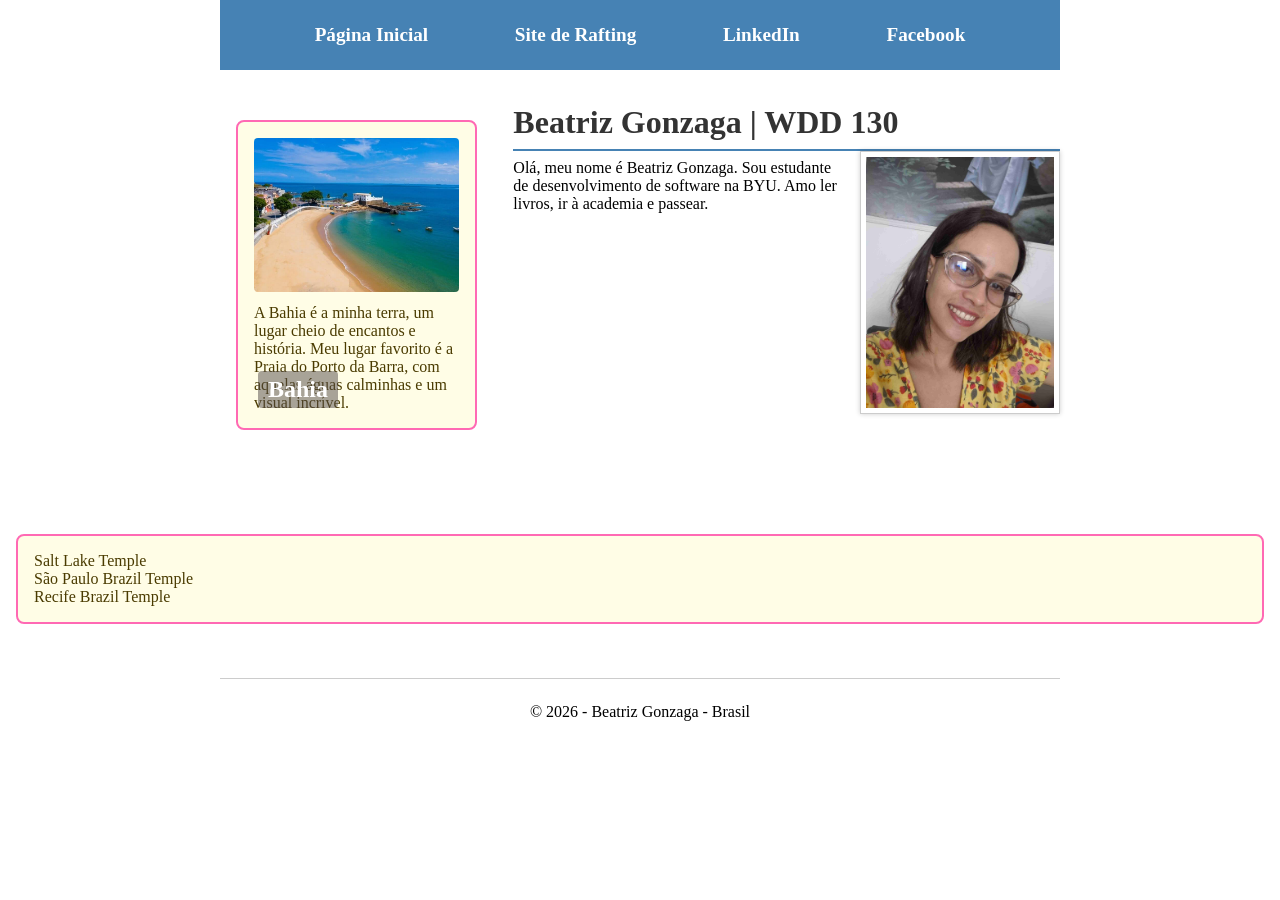
<file: index.html>
<!DOCTYPE html>
<html lang="pt-BR">
<head>
<meta charset="utf-8">
<meta name="viewport" content="width=device-width, initial-scale=1.0">
<title>Beatriz Gonzaga | WDD 130</title>
<meta name="description" content="Página inicial para a matéria Fundamentos da Web da faculdade de Desenvolvimento de Software da BYU.">
<meta name="author" content="Beatriz Gonzaga">
<link rel="stylesheet" href="estilos/estilos.css">
</head>
<body>
<header>
<nav>
<a href="#">Página Inicial</a>
<a href="wwr/">Site de Rafting</a>
<a href="https://www.linkedin.com/in/beatriz-albuquerque-699462261" target="_blank">LinkedIn</a>
<a href="https://www.facebook.com/share/1E5YMbcpBJ/" target="_blank">Facebook</a>
</nav>
</header>
​<div class="grid">
<main>
<h1>Beatriz Gonzaga | WDD 130</h1>
<img src="imagens/perfil.jpg" alt="Olá, meu nome é Beatriz Gonzaga" width="200">
<p>Olá, meu nome é Beatriz Gonzaga. Sou estudante de desenvolvimento de software na BYU. Amo ler livros, ir à academia e passear.</p>
</main>
​<aside class="caixa">
<h2>Bahia</h2>
<img src="imagens/bahia.jpg" alt="Foto do Porto da Barra na Bahia">
<p>A Bahia é a minha terra, um lugar cheio de encantos e história. Meu lugar favorito é a Praia do Porto da Barra, com aquelas águas calminhas e um visual incrível.</p>
</aside>
</div>
​<ul class="caixa">
<li><a href="https://www.churchofjesuschrist.org/temples/details/salt-lake-temple" target="_blank">Salt Lake Temple</a></li>
<li><a href="https://www.churchofjesuschrist.org/temples/details/sao-paulo-brazil-temple" target="_blank">São Paulo Brazil Temple</a></li>
<li><a href="https://www.churchofjesuschrist.org/temples/details/recife-brazil-temple" target="_blank">Recife Brazil Temple</a></li>
</ul>
​<footer>
<p>© 2026 - Beatriz Gonzaga - Brasil</p>
</footer>
</body>
</html>
</file>
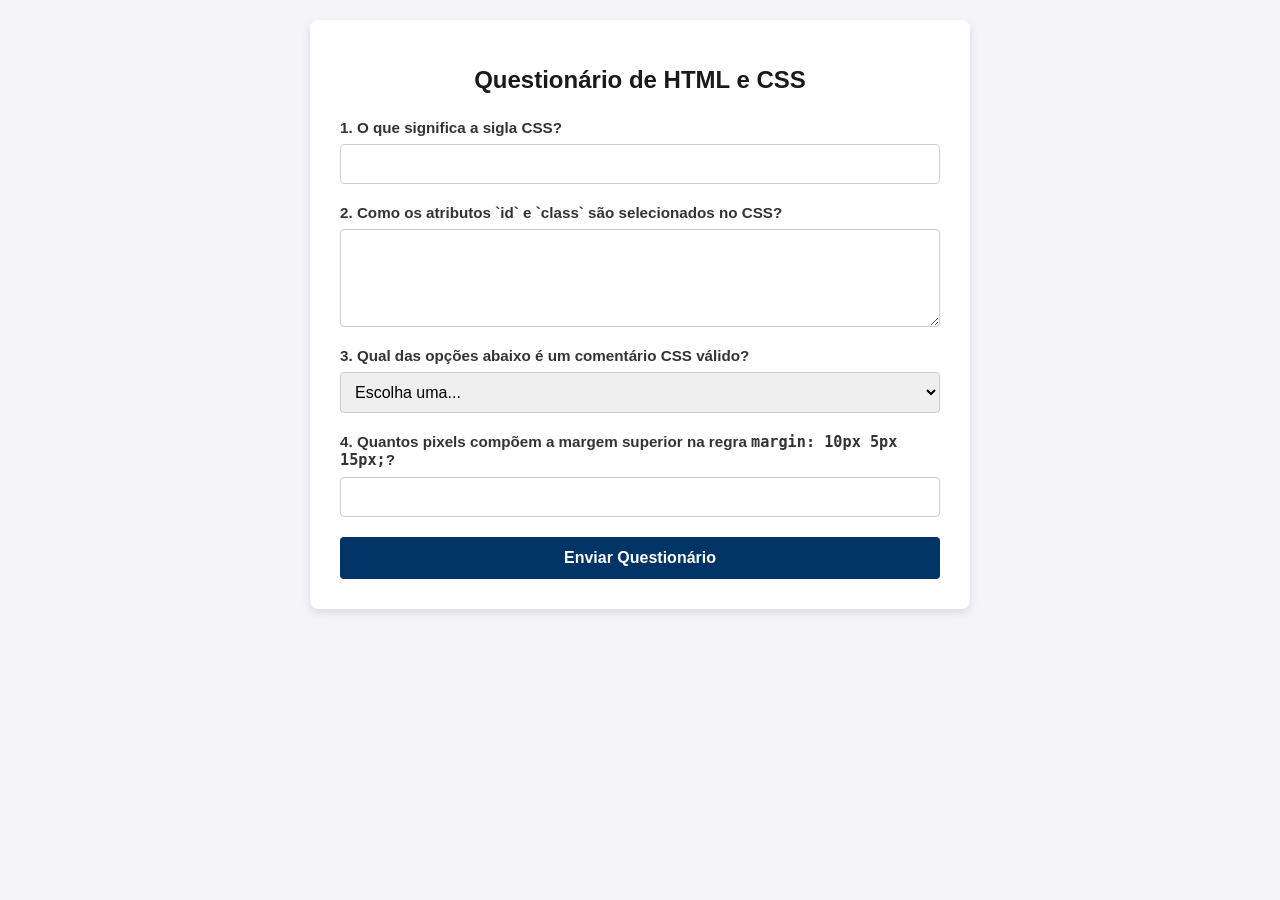
<file: semana05/questionario.html>
<!DOCTYPE html>
<html lang="pt-BR">
<head>
    <meta charset="UTF-8">
    <meta name="viewport" content="width=device-width, initial-scale=1.0">
    <title>Questionário de HTML e CSS</title>
    <link rel="stylesheet" href="questionario.css">
</head>
<body>
    <main>
        <h1>Questionário de HTML e CSS</h1>
        
        <form action="#" method="post">
            <!-- Pergunta 1: Text -->
            <div>
                <label for="q1">1. O que significa a sigla CSS?</label>
                <input type="text" id="q1" name="q1" required>
            </div>

            <!-- Pergunta 2: Textarea -->
            <div>
                <label for="q2">2. Como os atributos `id` e `class` são selecionados no CSS?</label>
                <textarea id="q2" name="q2" rows="4" required></textarea>
            </div>

            <!-- Pergunta 3: Select (Comentário CSS) -->
            <div>
                <label for="q3">3. Qual das opções abaixo é um comentário CSS válido?</label>
                <select id="q3" name="q3" required>
                    <option value="" selected disabled>Escolha uma...</option>
                    <option value="opcao1">&lt;-- Este é um comentário --&gt;</option>
                    <option value="opcao2">/* Este é um comentário */</option>
                    <option value="opcao3">// Este é um comentário</option>
                </select>
            </div>

            <!-- Pergunta 4: Number -->
            <div>
                <label for="q4">4. Quantos pixels compõem a margem superior na regra <code>margin: 10px 5px 15px;</code>?</label>
                <input type="number" id="q4" name="q4" required>
            </div>

            <!-- Botão de Envio -->
            <button type="submit">Enviar Questionário</button>
        </form>
    </main>
</body>
</html>
</file>
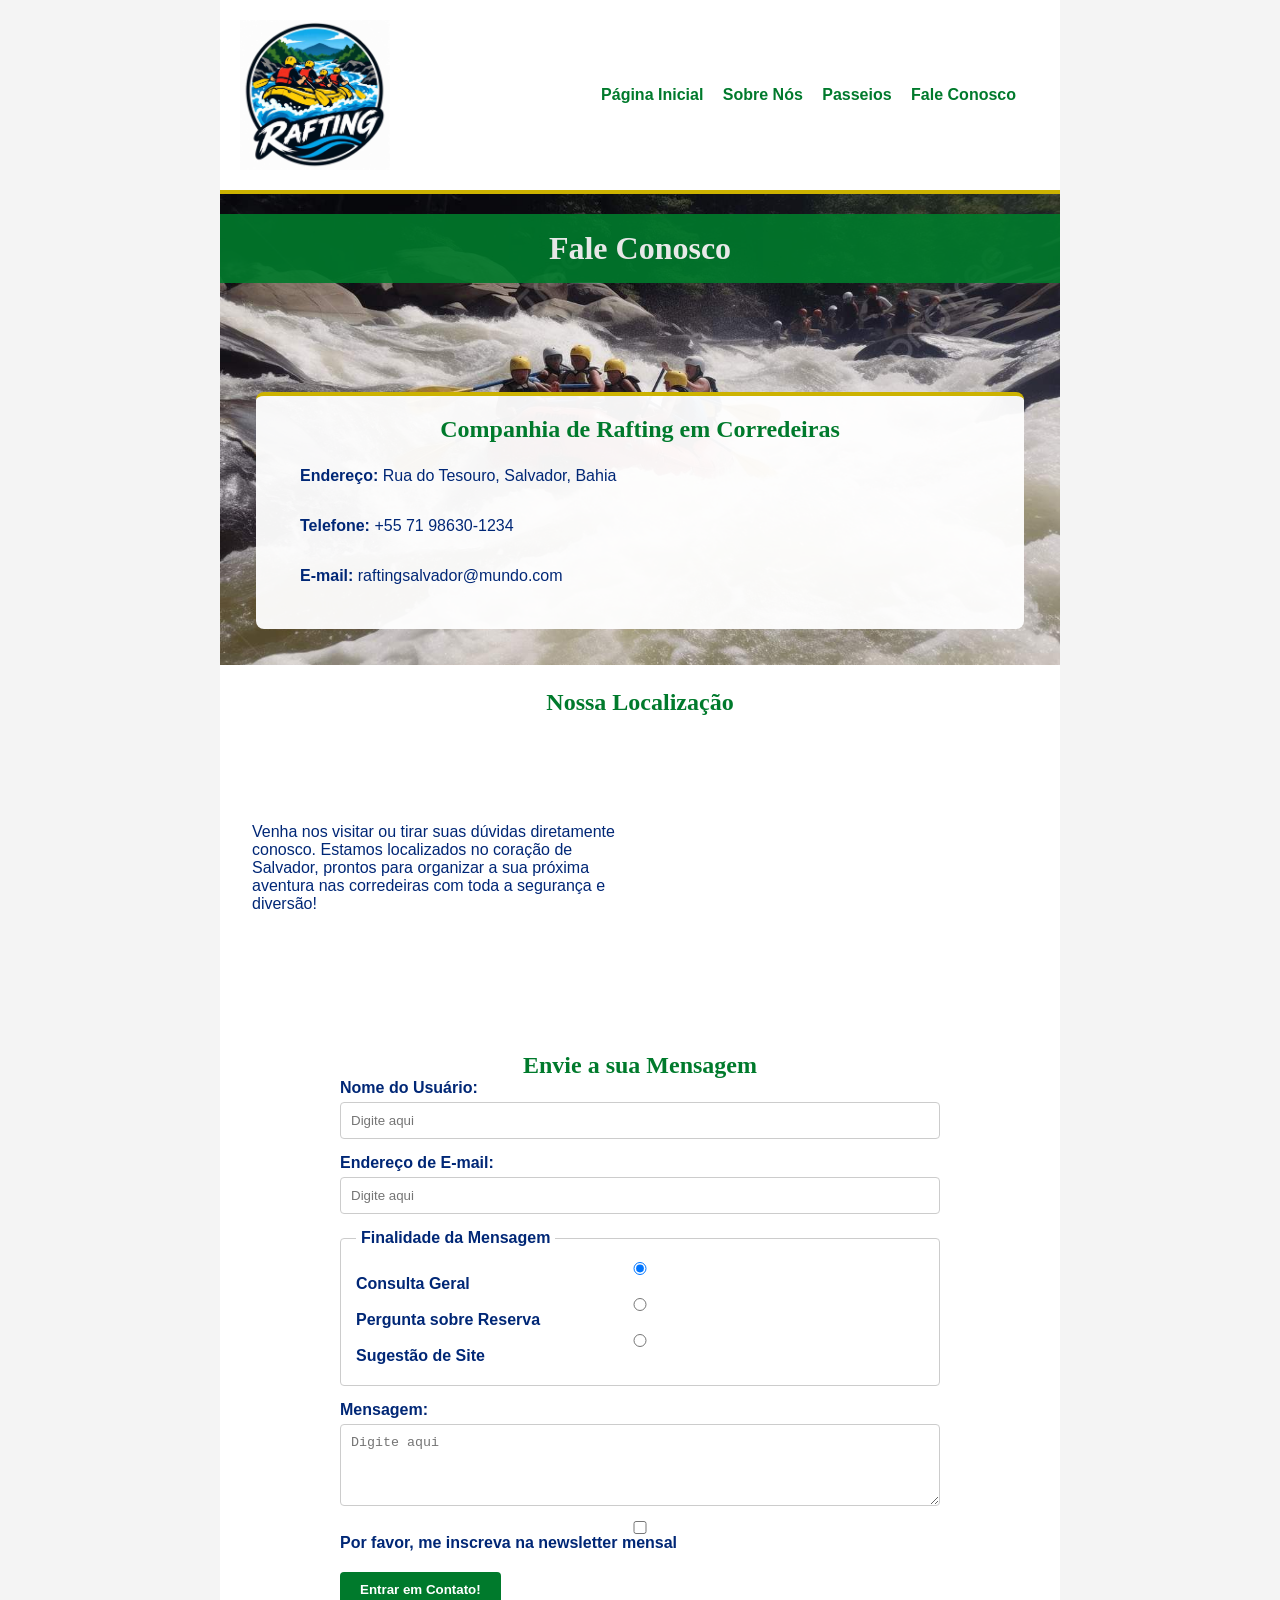
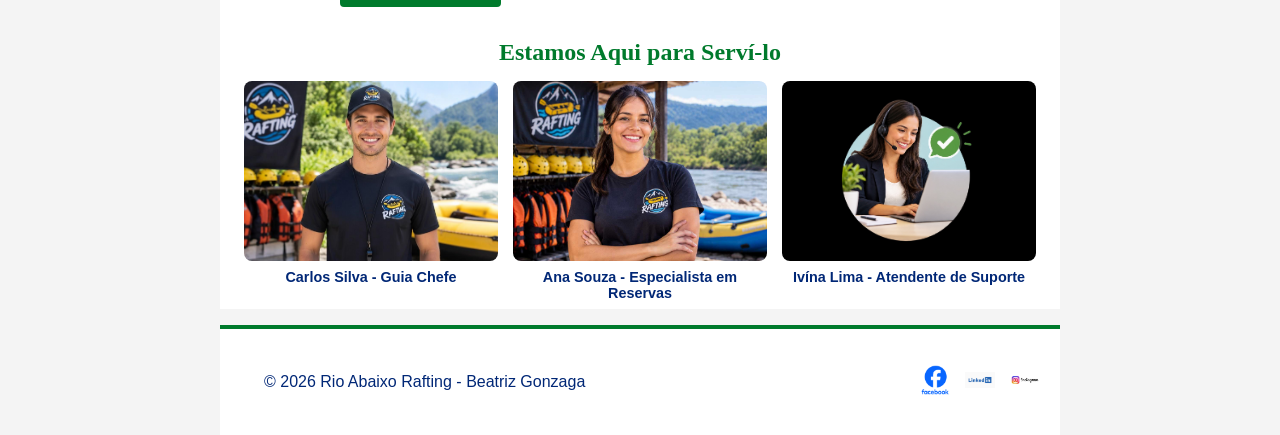
<file: wwr/contato.html>
<!DOCTYPE html>
<html lang="pt-BR">
<head>
    <meta charset="UTF-8">
    <meta name="viewport" content="width=device-width, initial-scale=1.0">
    <meta name="description" content="Página Sobre Nós da empresa de rafting Rio Abaixo Rafting, conheça nossa história, compromisso e aventuras.">
    <meta name="author" content="Beatriz Gonzaga">
    <title>Rio Abaixo Rafting - Fale Conosco</title>
    <link rel="stylesheet" href="estilos/rafting.css">
</head>
<body>

    <header>
        <img src="imagens/logo.jpg" alt="Logotipo Rio Abaixo Rafting">
        <nav>
            <a href="index.html">Página Inicial</a>
            <a href="sobre.html">Sobre Nós</a>
            <a href="passeios.html">Passeios</a>
            <a href="contato.html">Fale Conosco</a>
        </nav>
    </header>

    <main>
        <!-- Bloco Hero com a imagem de fundo e título -->
        <div class="hero">
            <img src="imagens/imagem-fundo.jpg" alt="Equipe de rafting navegando nas corredeiras">
            <h1>Fale Conosco</h1>
            <article>
                <h2>Companhia de Rafting em Corredeiras</h2>
                <p><strong>Endereço:</strong> Rua do Tesouro, Salvador, Bahia</p>
                <p><strong>Telefone:</strong> +55 71 98630-1234</p>
                <p><strong>E-mail:</strong> raftingsalvador@mundo.com</p>
            </article>
        </div>

        <!-- Seção de Localização e o Mapa do Google -->
        <section class="historia">
            <h2>Nossa Localização</h2>
            <div class="historia-grid">
                <p>Venha nos visitar ou tirar suas dúvidas diretamente conosco. Estamos localizados no coração de Salvador, prontos para organizar a sua próxima aventura nas corredeiras com toda a segurança e diversão!</p>
                <div class="map">
                    <iframe src="https://www.google.com/maps/embed?pb=!1m18!1m12!1m3!1d3887.496542731557!2d-38.5283!3d-12.9714!2m3!1f0!2f0!3f0!3m2!1i1024!2i768!4f13.1!3m3!1m2!1s0x0%3A0x0!2zMTLCsDU4JzE3LjEiUyAzOMKwMzEnNDEuOSJX!5e0!3m2!1spt-BR!2sbr!4v1600000000000!5m2!1spt-BR!2sbr" height="300" loading="lazy" title="Mapa da localização da Rio Abaixo Rafting"></iframe>
                </div>
            </div>
        </section>

        <!-- Seção do Formulário de Contato -->
        <section class="aventura">
            <h2>Envie a sua Mensagem</h2>
            <form action="#" method="post" class="form-contato">
                <div>
                    <label for="name">Nome do Usuário:</label>
                    <input type="text" id="name" name="name" required placeholder="Digite aqui">
                </div>

                <div>
                    <label for="email">Endereço de E-mail:</label>
                    <input type="email" id="email" name="email" required placeholder="Digite aqui">
                </div>

                <fieldset class="fieldset-contato">
                    <legend>Finalidade da Mensagem</legend>
                    <div class="radio-grupo">
                        <input type="radio" id="general" name="purpose" value="consulta-geral" checked>
                        <label for="general">Consulta Geral</label>
                    </div>
                    <div class="radio-grupo">
                        <input type="radio" id="reservation" name="purpose" value="pergunta-reserva">
                        <label for="reservation">Pergunta sobre Reserva</label>
                    </div>
                    <div>
                        <input type="radio" id="suggestion" name="purpose" value="sugestao-site">
                        <label for="suggestion">Sugestão de Site</label>
                    </div>
                </fieldset>

                <div>
                    <label for="message">Mensagem:</label>
                    <textarea id="message" name="message" rows="4" required placeholder="Digite aqui"></textarea>
                </div>

                <div class="checkbox-grupo">
                    <input type="checkbox" id="newsletter" name="newsletter">
                    <label for="newsletter">Por favor, me inscreva na newsletter mensal</label>
                </div>

                <button type="submit">Entrar em Contato!</button>
            </form>
        </section>

        <!-- Seção dos Funcionários -->
        <section class="aventura">
            <h2>Estamos Aqui para Serví-lo</h2>
            <div class="galeria-aventura">
                <figure>
                    <img src="imagens/funcionario_homem.jpg" alt="Carlos Silva">
                    <figcaption>Carlos Silva - Guia Chefe</figcaption>
                </figure>
                <figure>
                    <img src="imagens/funcionaria_mulher.jpg" alt="Ana Souza">
                    <figcaption>Ana Souza - Especialista em Reservas</figcaption>
                </figure>
                <figure>
                    <img src="imagens/atendente.jpg" alt="Ivína Lima">
                    <figcaption>Ivína Lima - Atendente de Suporte</figcaption>
                </figure>
            </div>
        </section>
    </main>

    <footer>
        <p>&copy; 2026 Rio Abaixo Rafting - Beatriz Gonzaga</p>
        <nav class="redes-sociais">
            <a href="https://facebook.com" target="_blank">
                <img src="imagens/facebook.png" alt="Ícone do Facebook">
            </a>
            <a href="https://linkedin.com" target="_blank">
                <img src="imagens/linkedin.jpg" alt="Ícone do LinkedIn">
            </a>
            <a href="https://instagram.com" target="_blank">
                <img src="imagens/instagram.jpg" alt="Ícone do Instagram">
            </a>
        </nav>
    </footer>

</body>
</html>
</file>
<file: estilos/estilos.css>
/* Seletor Universal (Curinga) */
* {
    margin: 0;
    padding: 0;
    box-sizing: border-box;
}

/* Seletores de Classe */
.caixa {
    margin: 1rem;
    padding: 1rem;
    background-color: #fffde6;
    border: 2px solid #ff69b4;
    border-radius: 8px;
}

/* Cabeçalho e Rodapé centralizados com largura máxima */
header, footer, .grid {
    max-width: 840px;
    margin: 0 auto;
}

/* Configuração do Grid para alinhar o aside e o main lado a lado */
.grid {
    display: grid;
    grid-template-columns: 1fr 2fr;
    gap: 20px;
    margin-top: 1rem;
    margin-bottom: 1rem;
}

aside {
    grid-column: 1;
    grid-row: 1;
    position: relative; 
    border: 2px solid #ff69b4;
    padding: 15px;
    background-color: #fffde6;
    color: #4a3b00;
    border-radius: 8px;
}

aside h2 {
    position: absolute; 
    bottom: 20px;
    left: 20px;
    color: #fff;
    background-color: rgba(83, 74, 74, 0.5);
    padding: 5px 10px;
    border-radius: 4px;
}

aside img {
    width: 100%;
    height: auto;
    border-radius: 4px;
}

nav {
    background-color: steelblue;
    padding: 1rem;
    display: flex;
    justify-content: space-evenly;
    align-items: center;
}

nav a {
    display: block;
    padding: 0.5rem;
    text-decoration: none;
    font-size: 1.2rem;
    font-weight: 700;
    color: #fff; /* branco */
}

main {
    grid-column: 2;
}

h1 {
    color: #333;
    border-bottom: 2px solid steelblue;
    padding-bottom: 0.5rem;
}

main img {
    float: right; 
    margin-left: 1rem;
    width: 200px;
    height: auto;
    border: 1px solid #ccc;
    padding: 5px;
    box-shadow: 0 0 5px rgba(0,0,0,0.2);
}

p {
    padding: 0;
    margin-top: 0.5rem;
}

footer {
    margin-top: 20px;
    border-top: 1px solid #ccc;
    text-align: center;
    padding: 1rem;
}

ul.caixa {
    list-style: none;
}

ul.caixa li a {
    text-decoration: none;
    color: #4a3b00;
}
</file>
<file: semana05/questionario.css>
body {
    font-family: Arial, sans-serif;
    background-color: #f4f4f9;
    color: #333;
    margin: 0;
    padding: 20px;
    display: flex;
    justify-content: center;
}

main {
    background: #ffffff;
    padding: 30px;
    border-radius: 8px;
    box-shadow: 0 4px 10px rgba(0, 0, 0, 0.1);
    width: 100%;
    max-width: 600px;
}

h1 {
    font-size: 1.5rem;
    text-align: center;
    margin-bottom: 25px;
    color: #1a1a1a;
}

form div {
    margin-bottom: 20px;
    display: flex;
    flex-direction: column;
}

label {
    font-weight: bold;
    margin-bottom: 8px;
    font-size: 0.95rem;
}

input[type="text"],
input[type="number"],
textarea,
select {
    padding: 10px;
    border: 1px solid #ccc;
    border-radius: 4px;
    font-size: 1rem;
    width: 100%;
    box-sizing: border-box;
}

input:focus,
textarea:focus,
select:focus {
    border-color: #0056b3;
    outline: none;
}

button[type="submit"] {
    background-color: #003366;
    color: white;
    padding: 12px;
    border: none;
    border-radius: 4px;
    font-size: 1rem;
    font-weight: bold;
    cursor: pointer;
    width: 100%;
    transition: background-color 0.2s ease;
}

button[type="submit"]:hover {
    background-color: #002244;
}
</file>
<file: wwr/estilos/rafting.css>
/* 1. Definição de Variáveis no :root */
:root {
    --fonte-titulo: "Georgia", serif;
    --fonte-body: "Arial", sans-serif;
    --cor-primaria: #007A2C;      /* Verde vibrante */
    --cor-secundaria: #ccb200;    /* Amarelo bandeira */
    --cor-destaque1: #002776;     /* Azul escuro de contraste */
    --cor-fundo: #f4f4f4;
}

/* 4. Redefinição Universal (box-model) */
* {
    margin: 0;
    padding: 0;
    box-sizing: border-box;
}

/* 5. Estilização do corpo */
body {
    font-family: var(--fonte-body);
    color: var(--cor-destaque1);
    background-color: var(--cor-fundo);
}

/* 6. Limite de largura e centralização */
header, main, footer {
    width: 840px;
    margin: 0 auto;
    background-color: #fff;
}

/* 7. Estilização de títulos */
h1, h2 {
    font-family: var(--fonte-titulo);
    color: var(--cor-primaria);
    text-align: center;
}

/* 8. Estilos básicos para navegação, parágrafos e secções */
nav, p, section, article {
    margin: 16px;
    padding: 8px;
}

/* Estilos de Cabeçalho e Rodapé */
header {
    display: flex;
    justify-content: space-between;
    align-items: center;
    padding: 20px;
    border-bottom: 4px solid var(--cor-secundaria);
}

header img {
    width: 150px;
    height: auto;
}

header nav a {
    margin-left: 15px;
    text-decoration: none;
    color: var(--cor-primaria);
    font-weight: bold;
}

footer {
    display: flex;
    justify-content: space-between;
    align-items: center;
    padding: 20px;
    border-top: 4px solid var(--cor-primaria);
}

/* Redes Sociais no rodapé */
.redes-sociais {
    display: flex;
    gap: 15px;
    align-items: center;
    margin: 0;
    padding: 0;
}

.redes-sociais a {
    text-decoration: none;
}

.redes-sociais a img {
    width: 30px;
    height: 30px;
    object-fit: contain;
}

/* Estilização do Hero e Sobreposição */
.hero {
    position: relative;
}

.hero img {
    display: block;
    width: 100%;
    height: auto;
}

.hero h1 {
    position: absolute;
    top: 20px;
    width: 100%;
    padding: 16px;
    text-align: center;
    opacity: 0.9;
    background-color: var(--cor-primaria);
    color: #ffffff;
}

.hero article {
    position: absolute;
    bottom: 20px;
    left: 20px;
    right: 20px;
    background-color: rgba(255, 255, 255, 0.95);
    padding: 20px;
    border-radius: 8px;
    border-top: 4px solid var(--cor-secundaria);
}

.hero article img {
    float: right;
    width: 125px;
    margin-left: 1rem;
    border-radius: 4px;
}

/* ========================================== */
/* Seção de História e Localização            */
/* ========================================== */
.historia-grid {
    display: flex;
    align-items: center;
    gap: 20px;
}

.historia-grid p {
    flex: 1;
    margin: 0;
}

.historia-grid .map {
    flex: 1;
}

.historia-grid iframe {
    width: 100%;
    height: 300px;
    border: 0;
}

/* ========================================== */
/* Galeria de Funcionários                    */
/* ========================================== */
.galeria-aventura {
    display: flex;
    justify-content: space-between;
    gap: 15px;
    flex-wrap: wrap;
    margin-top: 15px;
    text-align: center;
}

.galeria-aventura figure {
    flex: 1;
    min-width: 200px;
    margin: 0;
}

.galeria-aventura img {
    width: 100%;
    height: 180px;
    object-fit: cover;
    border-radius: 8px;
    display: block;
}

.galeria-aventura figcaption {
    font-size: 0.9rem;
    margin-top: 8px;
    color: var(--cor-destaque1);
    font-weight: bold;
}

/* ========================================== */
/* Formulário de Contato                      */
/* ========================================== */
.form-contato {
    max-width: 600px;
    margin: 0 auto;
    display: flex;
    flex-direction: column;
    gap: 15px;
    text-align: left;
}

.form-contato div {
    display: flex;
    flex-direction: column;
}

.form-contato label {
    font-weight: bold;
    margin-bottom: 5px;
}

.form-contato input[type="text"],
.form-contato input[type="email"],
.form-contato textarea {
    width: 100%;
    padding: 10px;
    border: 1px solid #ccc;
    border-radius: 4px;
    box-sizing: border-box;
}

.fieldset-contato {
    border: 1px solid #ccc;
    padding: 15px;
    border-radius: 4px;
}

.fieldset-contato legend {
    font-weight: bold;
    padding: 0 5px;
}

.form-contato button[type="submit"] {
    padding: 10px 20px;
    background-color: var(--cor-primaria);
    color: #fff;
    border: none;
    font-weight: bold;
    cursor: pointer;
    border-radius: 4px;
    align-self: flex-start;
}
</file>
